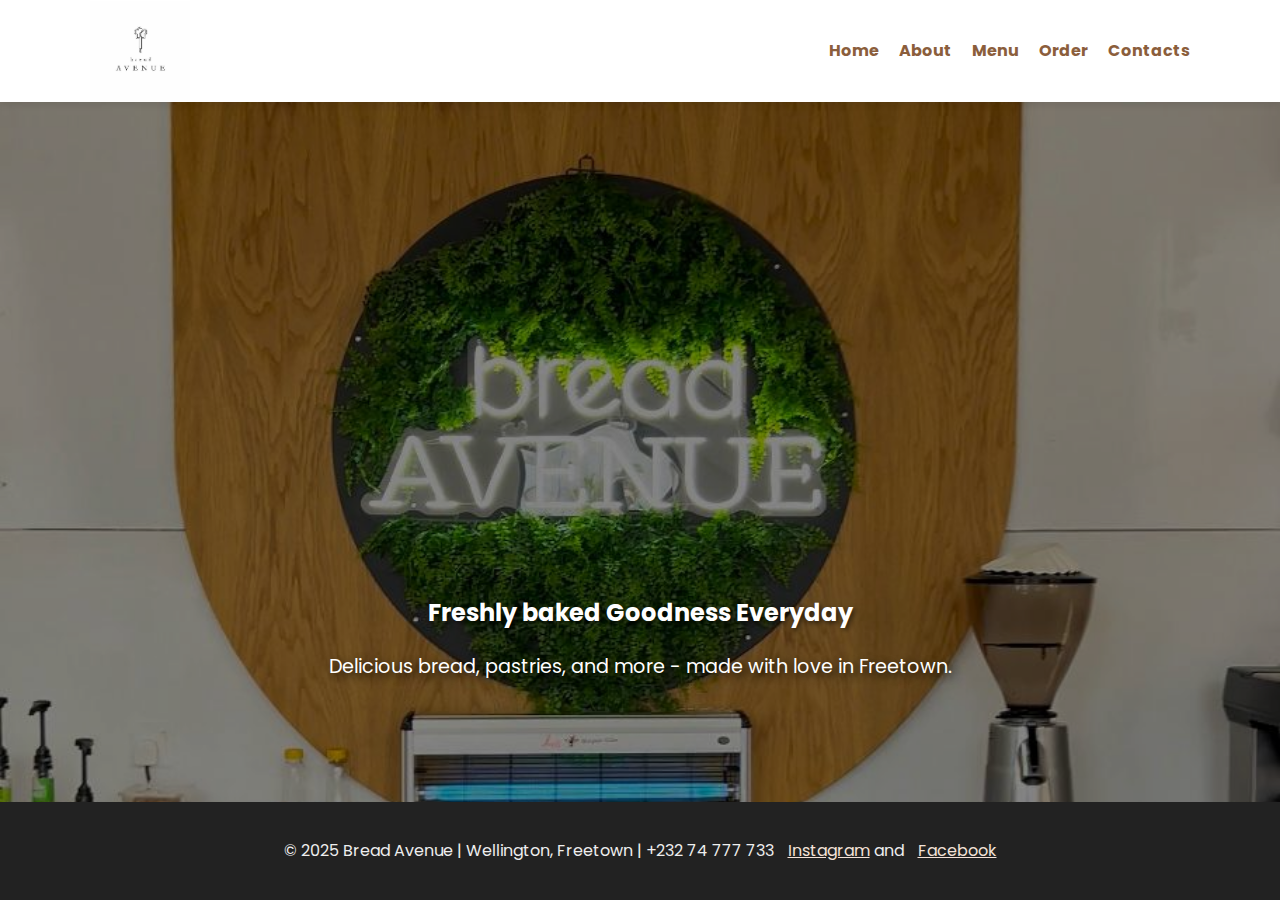
<file: index.html>
<!DOCTYPE html>
<html lang="en">
    <head>
        <meta charset="UTF-8"/>
        <meta name="viewport" content="width=device-width, initial-scale=1.0" />
        <title>Bread Avenue Bakery</title>
        <link rel="stylesheet" href="css/style.css"/>
        <link href="https://fonts.googleapis.com/css2?family=Poppins&display=swap" rel="stylesheet" />
    </head>
    <body>
        <header>
            <div class="container nav-container">
                <a href="#">
                    <img src="images/logo.jpg" alt="Bread Avenue Logo" class="logo">
                </a>
                <nav>
                    <ul class="nav-links">
                        <li><a href="#">Home</a></li>
                        <li><a href="about.html">About</a></li>
                        <li><a href="menu.html">Menu</a></li>
                        <li><a href="order.html">Order</a></li>
                        <li><a href="contact.html">Contacts</a></li>
                    </ul>
                </nav>
            </div>
        </header>

        <section class="hero">
            <div class="container">
                <h2>Freshly baked Goodness Everyday</h2>
                <p>Delicious bread, pastries, and more - made with love in Freetown.</p>
            </div>
        </section>

        <footer>
            <div class="container">
                <p>&copy; 2025 Bread Avenue | Wellington, Freetown | +232 74 777 733
                     <a href="#">Instagram</a> and 
                     <a href="#">Facebook</a>
                </p>
            </div>
        </footer>
    </body>
</html>
</file>
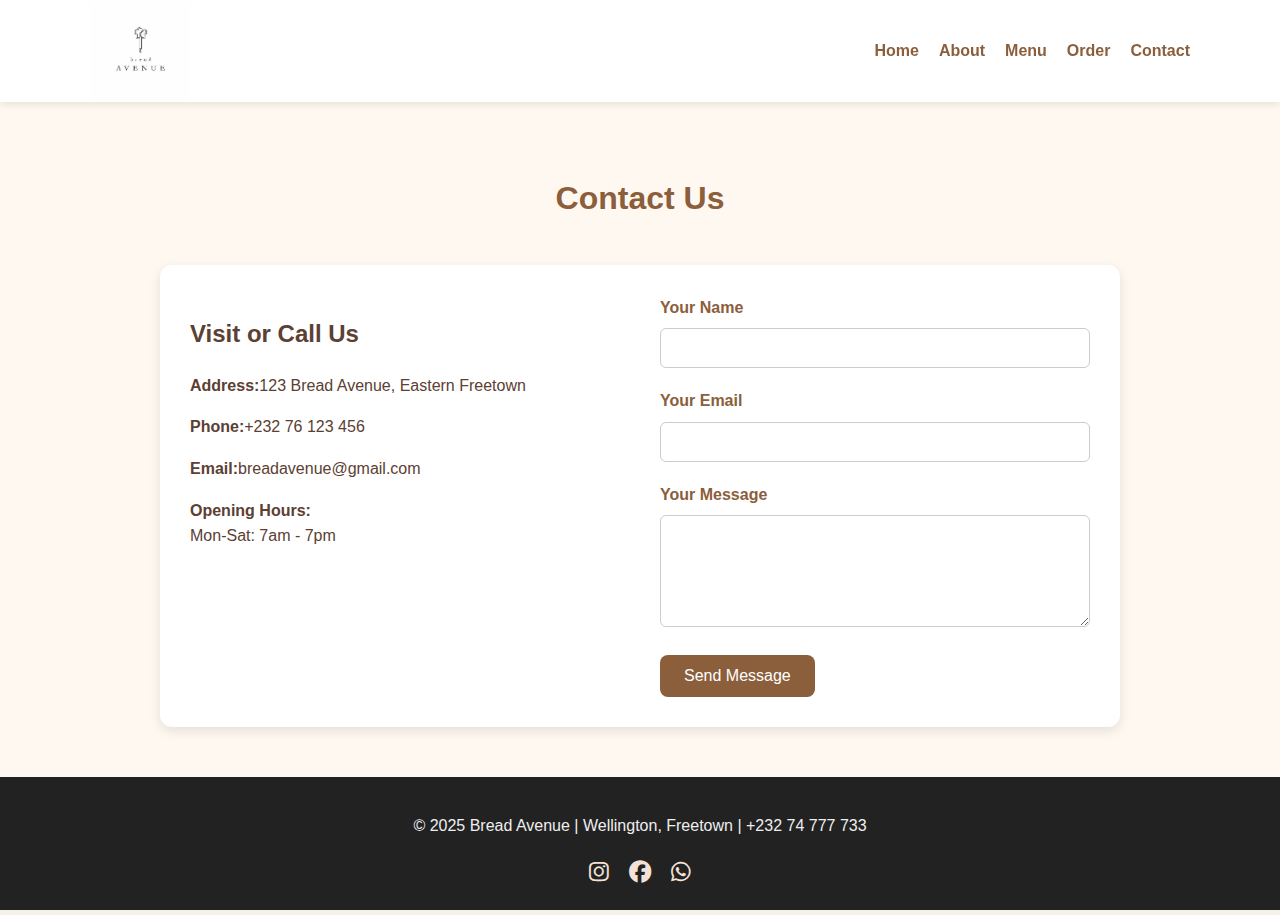
<file: contact.html>
<!DOCTYPE html>
<html lang="en">
    <head>
        <meta charset="UTF-8" />
        <meta name="viewport" content="width=device-width, initial-scale=1.0" />
        <title>Contact Us | Bread Avenue</title>
        <link rel="stylesheet" href="css/style.css" />
        <link rel="stylesheet" href="https://cdnjs.cloudflare.com/ajax/libs/font-awesome/6.5.0/css/all.min.css">
    </head>
    <body>
        <header>
            <div class="container nav-container">
                <a href="index.html">
                    <img src="images/logo.jpg" alt="Bread Avenue Logo" class="logo">
                </a>

                <div class="menu-toggle" id="menu-toggle">
                    <i class="fas fa-bars"></i>
                </div>

                <nav>
                    <ul class="nav-links" id="nav-links">
                        <li><a href="index.html">Home</a></li>
                        <li><a href="about.html">About</a></li>
                        <li><a href="menu.html">Menu</a></li>
                        <li><a href="order.html">Order</a></li>
                        <li><a href="contact.html" class="active">Contact</a></li>
                    </ul>
                </nav>
            </div>
        </header>

        <section class="contact">
            <div class="container">
                <h1>Contact Us</h1>
                <div class="contact-wrapper">
                    <div class="contact-info">
                        <h2>Visit or Call Us</h2>
                        <p><strong>Address:</strong>123 Bread Avenue, Eastern Freetown</p>
                        <p><strong>Phone:</strong>+232 76 123 456</p>
                        <p><strong>Email:</strong>breadavenue@gmail.com</p>
                        <p><strong>Opening Hours: <br></strong>Mon-Sat: 7am - 7pm</p>
                    </div>

                    <form class="contact-form">
                        <div class="form-group">
                            <label for="name">Your Name</label>
                            <input type="text" id="name" required>
                        </div>
                        <div class="form-group">
                            <label for="email">Your Email</label>
                            <input type="email" id="email" required>
                        </div>
                        <div class="form-group">
                            <label for="message">Your Message</label>
                            <textarea id="message" rows="5" required></textarea>
                        </div>
                        <button type="submit" class="btn">Send Message</button>
                    </form>
                </div>
            </div>
        </section>
        <footer>
            <div class="container">
                <p>&copy; 2025 Bread Avenue | Wellington, Freetown | +232 74 777 733</p>
                <div class="social-icons">
                    <a href="https://www.instagram.com/bread_avenue/" target="_blank" aria-label="Instagram">
                        <i class="fab fa-instagram"></i></a> 
                    <a href="https://www.facebook.com/breadsnc/" target="_blank" aria-label="Facebook">
                        <i class="fab fa-facebook"></i></a>
                    <a href="https://wa.me/23274777733" target="_blank" aria-label="WhatsApp">
                        <i class="fab fa-whatsapp"></i></a>
                </div>
            </div>
        </footer>

        <script>
            const menuToggle = document.getElementById("menu-toggle");
            const navLinks = document.getElementById("nav-links");

            menuToggle.addEventListener("click", () => {
                navLinks.classList.toggle("show")
            });
        </script>
    </body>
</html>
</file>
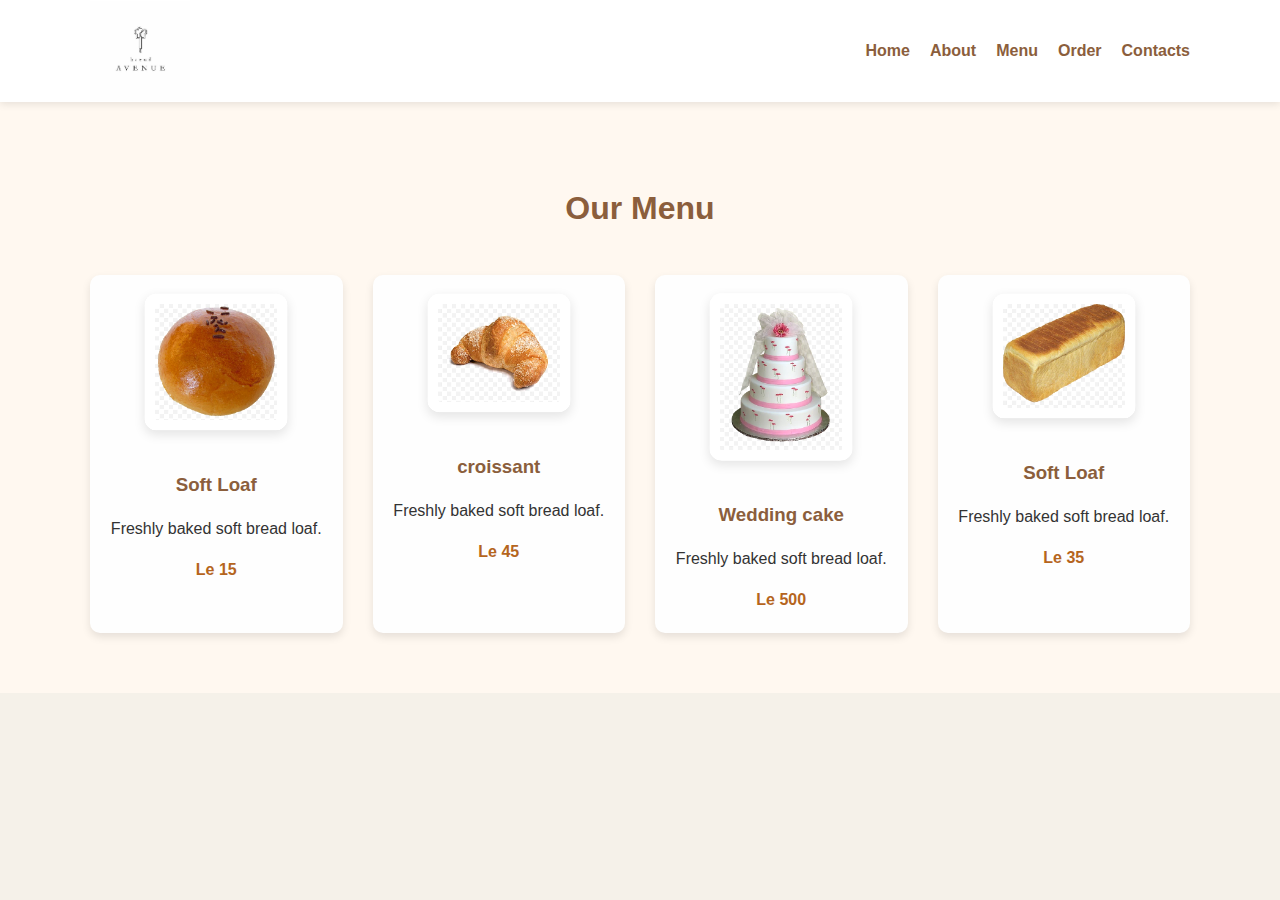
<file: menu.html>
<!DOCTYPE html>
<html lang="en">
    <head>
        <meta charset="UTF-8" />
        <meta name="viewport" content="width=device-width, initial-scale=1.0" />
        <title>Our Menu | Bread Avenue</title>
        <link rel="stylesheet" href="css/style.css">
    </head>
    <body>
        <header>
            <div class="container nav-container">
                 <a href="index.html">
                    <img src="images/logo.jpg" alt="Bread Avenue Logo" class="logo">
                </a>
                <nav>
                    <ul class="nav-links">
                        <li><a href="index.html">Home</a></li>
                        <li><a href="about.html">About</a></li>
                        <li><a href="menu.html" class="active">Menu</a></li>
                        <li><a href="order.html">Order</a></li>
                        <li><a href="contact.html">Contacts</a></li>
                    </ul>
                </nav>
            </div>
        </header>
        <section class="menu">
            <div class="container">
                <h1>Our Menu</h1>
                <div class="menu-grid">
                    <div class="menu-item">
                        <img src="images/bun.png" alt="Soft Loaf">
                        <div class="menu-info">
                            <h3>Soft Loaf</h3>
                            <p>Freshly baked soft bread loaf.</p>
                            <span>Le 15</span>
                        </div>    
                    </div>
                

                    <!--more items here -->
                 
                    <div class="menu-item">
                        <img src="images/croissant.png" alt="Soft Loaf">
                        <div class="menu-info">
                            <h3>croissant</h3>
                            <p>Freshly baked soft bread loaf.</p>
                            <span>Le 45</span>
                        </div>    
                    </div>
                
               
                 
                    <div class="menu-item">
                        <img src="images/wedding cake.png" alt="Soft Loaf">
                        <div class="menu-info">
                            <h3>Wedding cake</h3>
                            <p>Freshly baked soft bread loaf.</p>
                            <span>Le 500</span>
                        </div>    
                    </div>
                
                 
                    <div class="menu-item">
                        <img src="images/soft loaf.png" alt="Soft Loaf">
                        <div class="menu-info">
                            <h3>Soft Loaf</h3>
                            <p>Freshly baked soft bread loaf.</p>
                            <span>Le 35</span>
                        </div>    
                    </div>
                </div>

            </div>
        </section>
    </body>
</html>
</file>
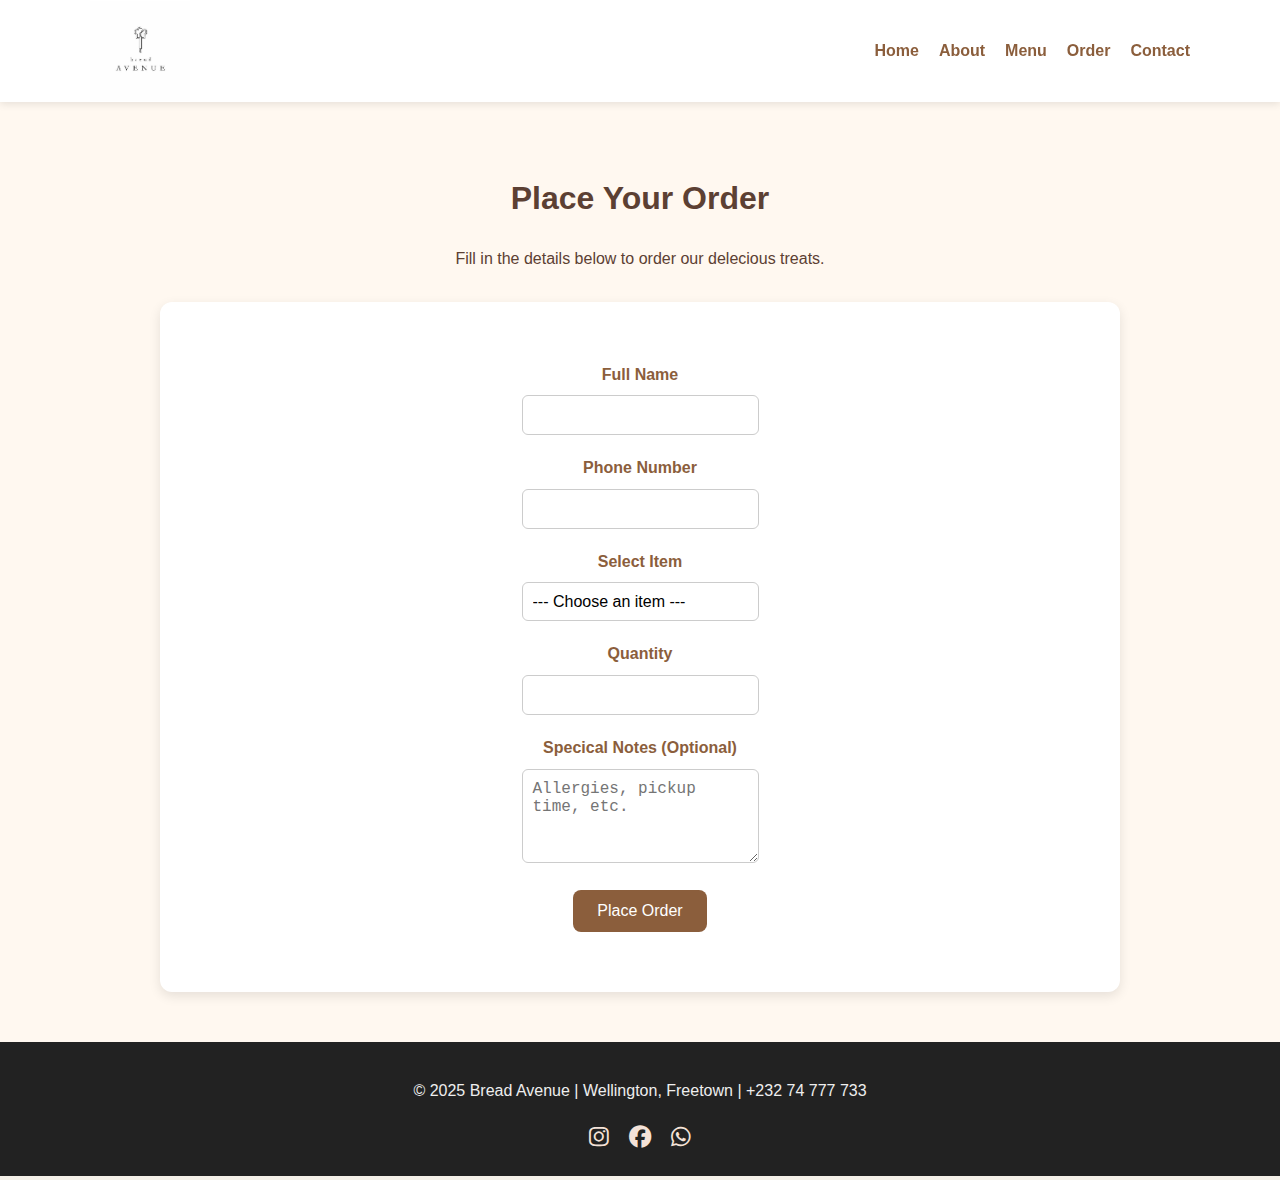
<file: order.html>
<!DOCTYPE html>
<html lang="en">
    <head>
        <meta charset="UTF-8" />
        <meta name="viewport" content="width=device-width, initial-scale=1.0" />
        <title>Bread Avenue | Order</title>
        <link rel="stylesheet" href="css/style.css"/>
        <link rel="stylesheet" href="https://cdnjs.cloudflare.com/ajax/libs/font-awesome/6.5.0/css/all.min.css">
    </head>
    <body>
        <header>
             <div class="container nav-container">
                <a href="index.html">
                    <img src="images/logo.jpg" alt="Bread Avenue Logo" class="logo">
                </a>
                    
                 <div class="menu-toggle" id="menu-toggle">
                    <i class="fas fa-bars"></i>
                </div>

                <nav>
                    <ul class="nav-links" id="nav-links">
                        <li><a href="index.html">Home</a></li>
                        <li><a href="about.html">About</a></li>
                        <li><a href="menu.html">Menu</a></li>
                        <li><a href="order.html" class="active">Order</a></li>
                        <li><a href="contact.html">Contact</a></li>
                    </ul>
                </nav>
            </div>
        </header>

        <section class="order">
            <div class="order-info">
                    <h1>Place Your Order</h1>
                     <p>Fill in the details below to order our delecious treats.</p>
            </div>

            <div class="order-wrapper">
                <form action="order.html" method="POST" class="order-form">
                    <div class="form-group">
                        <label for="name">Full Name</label>
                        <input type="text" id="name" name="name" required>
                    </div>

                    <div class="form-group">
                        <label for="phone">Phone Number</label>
                        <input type="tel" id="phone" name="phone" required>
                    </div>

                    <div class="form-group">
                        <label for="item">Select Item</label>
                        <select name="item" id="item" required>
                            <option value="">--- Choose an item ---</option>
                            <option value="banana-bread">Banana Bread</option>
                            <option value="soft-loaf">Soft Loaf</option>
                            <option value="wheat-bread">Wheat Bread</option>
                            <option value="white-bread">White Bread</option>
                            <option value="cup-cake">Cup Cake</option>
                            <option value="fruit-cake">Fruit Cake</option>
                            <option value="sliced-cake">Sliced Cake</option>
                            <option value="whole-cake">Whole Cake</option>
                            <option value="cheese-criossant">Cheese Croissant</option>
                            <option value="chocolate-croissant">Chocolate Croissant</option>
                            <option value="plain-croissant">PlainCroissant</option>
                            <option value="sweet-bun">Sweet Bun</option>
                        </select>
                    </div>

                    <div class="form-group">
                        <label for="quantity">Quantity</label>
                        <input type="number" id="quantity" name="quantity" min="1"required>
                    </div>

                    <div class="form-group">
                        <label for="notes">Specical Notes (Optional)</label>
                        <textarea name="notes" id="notes" rows="4" placeholder="Allergies, pickup time, etc."></textarea>
                    </div>

                    <button type="submit" class="btn">Place Order</button>
                </form>

                
            </div>    
        </section>
        <footer>
            <div class="container">
                <p>&copy; 2025 Bread Avenue | Wellington, Freetown | +232 74 777 733</p>
                <div class="social-icons">
                    <a href="https://www.instagram.com/bread_avenue/" target="_blank" aria-label="Instagram">
                        <i class="fab fa-instagram"></i></a> 
                    <a href="https://www.facebook.com/breadsnc/" target="_blank" aria-label="Facebook">
                        <i class="fab fa-facebook"></i></a>
                    <a href="https://wa.me/23274777733" target="_blank" aria-label="WhatsApp">
                        <i class="fab fa-whatsapp"></i></a>
                </div>
            </div>
        </footer>

        <script>
            const menuToggle = document.getElementById("menu-toggle");
            const navLinks = document.getElementById("nav-links");

            menuToggle.addEventListener("click", () => {
                navLinks.classList.toggle("show")
            });
        </script>
    </body>

</html>
</file>
<file: css/style.css>
body {
    margin: 0;
    font-family: "Poppins", sans-serif;
    line-height: 1.6;
    background: #f5f1e9;
    color: #333;
}

/*container inside the header*/
.nav-container {
    display: flex;
    justify-content: space-between;
    align-items: center;
}

/*remmove bullets, spacing*/
.nav-links {
    list-style: none;
    margin: 0;
    padding: 0;
    display: flex;
    gap: 20px;
}

/*styling links*/
.nav-links a {
    color: #8B5E3C;
    text-decoration: none;
    font-weight: bold;
}

.container {
    width: 90%;
    max-width: 1100px;
    margin: 0 auto;
}

/*to keep the header visible when scrolling*/
header {
    background-color: #ffffff;
    color: #8B5E3C;
    padding: 1px 0;
    position: sticky;
    top: 0;
    z-index: 1000;
    box-shadow: 0 2px 8px rgba(0, 0, 0, 0.1);
}

.logo {
    height: 100px;
    width: auto;
    display: block;
}

header h1 {
    list-style: none;
    padding: 0%;
    display: flex;
    gap: 15px;
}
 

.nav-links a {
    color: #8B5E3C;
    text-decoration: none;
    font-weight: bold;
    transition: color 0.3s;
}

.nav-links a:hover {
    color: #b5651d;
    transition: color 0.3s
}

.nav-links.active {
    font-weight: bold;
    border-bottom: 2px solid white;
}

.menu-toggle {
    margin-left: auto;
    display: none;
    font-size: 1.8rem;
    color: black;
    cursor: pointer;
}

/*mobile styles*/

@media (max-width: 768px) {
    .menu-toggle {
        display: block;
    }

    .nav-links {
        display: none;
        flex-direction: column;
        background-color: #8B4513;
        position: absolute;
        top: 70px;
        right: 20px;
        width: 200px;
        padding: 15px;
        border-radius: 8px;
        box-shadow:  0 4px 10px rgba(0, 0, 0, 0.2);
    }

    .nav-links a {
        color: #f4e2d8;
        padding: 8px 12px;
        display: block;
        border-radius: 6px;
        font-size: 1rem;
    }

    .nav-links a:hover {
        background-color: #b5651d;
        color: white;
    }

    .nav-links.show {
        display: flex;
    }

    .nav-links li {
        margin: 0;
    }
}

.hero {
    background: url("../images/interior02.jpeg") center bottom/cover no-repeat;
    color: white;
    min-height: 500px;
    align-items: center;
    padding: 100px 20px;
    display: flex;
    justify-content: center;
    text-align: center;
    text-shadow: 2px 2px 6px rgba(0, 0, 0, 0.7);
    position: relative;
   
}

.hero .container {
    position: relative;
    z-index: 2;
}

.highlight {
    color: #b5651d;
}

.hero h1, .hero p {
    color: white;
    text-shadow: 3px 3px 8px rgba(0, 0, 0, 0.8);
}

.hero h1 {
    font-size: 3rem;
    margin-bottom: 15px;
    text-shadow: 3px 3px 8px rgba(0, 0, 0, 0.8);
    color: white;
}

.hero p {
    font-size: 1.2rem;
    color: white;
    text-shadow: 3px 3px 8px rgba(0, 0, 0, 0.8);
}

.hero .btn {
    margin-top: 20px;
    display: inline-block;
    background: #8B5E3C;
    color: white;
    padding: 12px 24px;
    border-radius: 8px;
    text-decoration: none;
    font-weight: bold;
    transition: background-color 0.3s ease;
}

.hero .btn:hover {
    background: #b5651d;
}

.hero::before {
    content: "";
    position: absolute;
    top: 0; 
    left: 0;
    width: 100%;
    height: 100%;
    background-color: rgba(0, 0, 0, 0.4); ;
    z-index: 1;
}

.hero{
    background: url("../images/interior02.jpeg") center/cover no-repeat;
    padding: 100px 20px;
    color: white;
    text-align: center;
    align-items: flex-end;
    text-shadow: 2px 2px 5px rgba(0, 0, 0, 0.6);

}

.hero.about-hero{
    background: url("../images/bread\ avenue\ bakers\ 02.jpg") center/cover no-repeat;
    padding: 100px 20px;
    background-position: center bottom;
    color: white;
    text-align: center;
    text-shadow: 2px 2px 5px rgba(0, 0, 0, 0.6);
    
}

.academy {
    background-color: #fff8f0;
    padding: 60px 20px;
}

.academy-container {
    display: flex;
    flex-direction: column;
    align-items: center;
    gap: 40px;
}

.academy-content {
    display: flex;
    flex-wrap: wrap;
    align-items: center;
    gap: 40px;
}

.academy-image img {
    width: 100%;
    max-width: 450px;
    border-radius: 12px;
    box-shadow: 0 4px 12px rgba(0, 0, 0, 0.1);
}

.academy-text {
    flex: 1;
    color: #5C4033;
    max-width: 600px;
    text-align: center;
}

.academy-text h2 {
    font-size: 2rem;
    color: #8B5E3C;
    margin-bottom: 15px;
}

.academy-text p {
    font-size: 1.1rem;
    line-height: 1.7rem;
    margin-bottom: 15px;
}

.academy-text .btn {
    text-decoration: none;
}

/*side-by-side layout on larger screens*/
@media (min-width: 760px) {
    .academy-container {
        flex-direction: row;
        justify-content: space-between;
        align-items: center;
        text-align: left;
    }

    .academy-image, .academy-text {
        flex: 1;
    }
}

.about {
    padding: 50px 20px;
    background-color: #f4e2d8;
}


/*css for the about page*/
.about-page {
    padding: 60px;
    background-color: #fff8f0;
    color: #333;
}


.about {
    padding: 50px 20px;
    background-color: #f4e2d8;
}

.about-image{
    width: 200px;
    height: 300px;
    object-fit: cover;
    border-radius: 10px;
    margin: 10px;
    box-shadow: 0 4px 12px rgba(0, 0, 0, 0.1);
}

.about-page h1 {
    font-size: 2.2rem;
    color: #b5651d;
    margin-bottom: 20px;
}

.about-page p {
    max-width: 700px;
    margin-bottom: 20px;
    line-height: 1.8;
    font-size: 1.1rem;
}

.gallery-grid {
    display: grid;
    grid-template-columns: repeat(auto-fit, minmax(150px, 2fr));
    gap: 20px;
    padding: 20px;
}

.gallery-grid img {
    width: 100%;
    display: block;
    height: 250px;
    border-radius: 12px;
    object-fit: cover;
    box-shadow: 0 4px 10px rgba(0, 0, 0, 0.1);
    transition: transform 0.3s ease;
}

.gallery {
    padding: 50px 20px;
    background-color: #fff8f0;
    text-align: center;
}

.testimonials {
    padding: 60px 20px;
    background-color: #fff8f0;
    text-align: center;
}

.testimonial-scroll {
    display: flex;
    overflow-x: auto;
    scroll-snap-type: x mandatory;
    -webkit-overflow-scrolling: touch;
    background-color: #ffffff;
    padding: 20px;
    gap: 20px;
    margin-top: 30px;
    scroll-behavior: smooth;
}

@media (max-width: 768px) {
    .testimonial-scroll {
        -ms-overflow-style: none;
    }
    .testimonial-scroll::-webkit-scrollbar {
    display: none;
}
}



.testimonial-card {
    flex: 0 0 300px;
    scroll-snap-align: start;
    background: #ffffff;
    padding: 20px;
    border-radius: 12px;
    box-shadow: 0 4px 10px rgba(0, 0, 0, 0.08);
    text-align: center;
}

.initials {
    width: 60px;
    height: 60px;
    line-height: 60px;
    border-radius: 50%;
    background-color: #8B5E3C;
    color: white;
    font-weight: bold;
    font-size: 1.4rem;
    margin: 0 auto 15px auto;
}

/*css for the menu page*/
.menu {
    padding: 60px 20px;
    background-color: #fff8f0;
}

.menu h1 {
    text-align: center;
    color: #8B5E3C;
    margin-bottom: 40px;
}

.category-title {
    font-size: 1.6rem;
    color: #b5651d;
    margin: 40px 0 20px;
    border-bottom: 2px solid #f4e2d8;
    padding-bottom: 10px;
}

.menu-grid {
    display: grid;
    gap: 30px;
    grid-template-columns: repeat(auto-fit, minmax(250px,1fr));
}

.menu-item {
    background: #fefefe;
    padding: 20px;
    border-radius: 10px;
    text-align: center;
    box-shadow:  0 4px 8px rgba(0,0,0,0.1);
    transition: 0.3s ease;
}

.menu-item:hover {
    transform: translateY(-5px);
}

.menu-item:hover img {
    transform: scale(1.09);
    filter: brightness(1.1);
}

.menu-item img {
    background-color: white;
    padding: 10px;/* creates clean space around transparent edges*/
    border-radius: 12px;
    box-shadow: 0 4px 10px rgba(0, 0, 0, 0.1); 
    width: 120px;
    height: auto;
    filter: brightness(1.05);
    transform: scale(1.02);
    transition: transform 0.3s ease, filter 0.3s ease;
    margin-bottom: 15px;
}

.menu-item h3 {
    margin-bottom: 8px;
    color: #8B5E3C;
}

.menu-item span {
    font-weight: bold;
    color: #b5651d;
}

footer {
    background: #222;
    color: #eee;
    text-align: center;
    padding: 20px 0;
}

footer a {
    color: #f4e2d8;
    margin-left: 10px;
    text-decoration: underline;
}

footer a:hover {
    color: #fff;
}

.social-icons {
    margin-top: 10px;
}

.social-icons a {
    color: #f4e2d8;
    margin: 0 8px;
    font-size: 1.4rem;
    transition: color 0.3s ease;
}

.social-icons a:hover {
    color: gray;
}

/*css for the order page*/
.order-form {
    background: white;
    padding: 30px;
    max-width: 600px;
    margin: auto;
}

.order-info {
    text-align: center;
    margin-bottom: 30px;
    color: #5C4033;
}

.order-wrapper {
    text-align: center;
    display: flex;
    flex-wrap: wrap;
    gap: 40px;
    max-width: 900px;
    margin: auto;
    background: #fff;
    padding: 30px;
    border-radius: 12px;
    box-shadow: 0 4px 12px rgba(0,0,0,0.1);
}

.order {
    padding: 50px;
    background-color: #fff8f0;
}



.form-group {
    margin-bottom: 20px;
}

.form-group label {
    display: block;
    font-weight: bold;
    margin-bottom:  8px;
    color: #8B5E3C;
}

.form-group select {
    background-image: url("data:image/svg+xml,%3Csvg width='12' height='8' viewBox='0 0 12 8' xmlns='http://www.w3.org/2000/svg'%3E%3Cpath d='M1 1l5 5 5-5' stroke='%238B5E3C' stroke-width='2' fill='none' fill-rule='evenodd'/%3E%3C/svg%3E");
    background-repeat: no-repeat;
    background-position: right 2rem center;
    background-size: 16px;
    padding-right: 48px;/*space for arrow*/
    appearance: none; /*hides the default arrow*/
}

.form-group input,
.form-group select,
.form-group textarea {
    width: 100%;
    padding: 10px;
    font-size: 1rem;
    border: 1px solid #ccc;
    border-radius: 6px;
    background: #fff;
    box-sizing: border-box;
    
}

.form-group input:focus,
.form-group select:focus,
.form-group textarea:focus {
    outline: none;
    border-color: #b5651d;
    box-shadow: 0 0 4px rgba(181, 101, 29, 0.3);
}

.btn {
    background-color: #8B5E3C;
    color: white;
    padding: 12px 24px;
    border: none;
    border-radius: 8px;
    font-size: 1rem;
    cursor: pointer;
    transition: background-color 0.3s ease;
}

.btn:hover {
    background-color: #b5651d;
}

/*contact page css*/
.contact{
    padding: 50px 0;
    background-color: #fff8f0;
}

.contact h1 {
    text-align: center;
    color: #8B5E3C;
    margin-bottom: 40px;
}

.contact-wrapper {
    display: flex;
    flex-wrap: wrap;
    gap: 40px;
    max-width: 900px;
    margin: auto;
    background: #fff;
    padding: 30px;
    border-radius: 12px;
    box-shadow: 0 4px 12px rgba(0,0,0,0.1);
}

.contact-info {
    flex: 1;
    color: #5C4033;
}

.contact-info p{
    margin-bottom: 10px;
    font-size: 1rem;
}

.contact-form {
    flex: 1;
}

.contact-form .form-group {
    margin-bottom: 20px;
}

.contact-form label {
    display: block;
    margin-bottom: 8px;
    font-weight: bold;
    color: #8B5E3C;
}

.contact-form input,
.contact-form textarea {
    width: 100%;
    padding: 10px;
    border: 1px solid #ccc;
    border-radius: 6px;
    font-size: 1rem;
}

/*improving the responsivness of the home page on small screens*/
@media (max-width: 768px) {
    .hero{
        background-position: center bottom !important;
        padding: 80px 20px 40px !important;
        background-color: #fff !important;
    }

    .hero h1 {
        font-size: 2rem !important;
    }

    .hero p {
        font-size: 1rem !important;
    }

    body {
        background-color: #f1e8d0 !important;
    }
}
</file>
